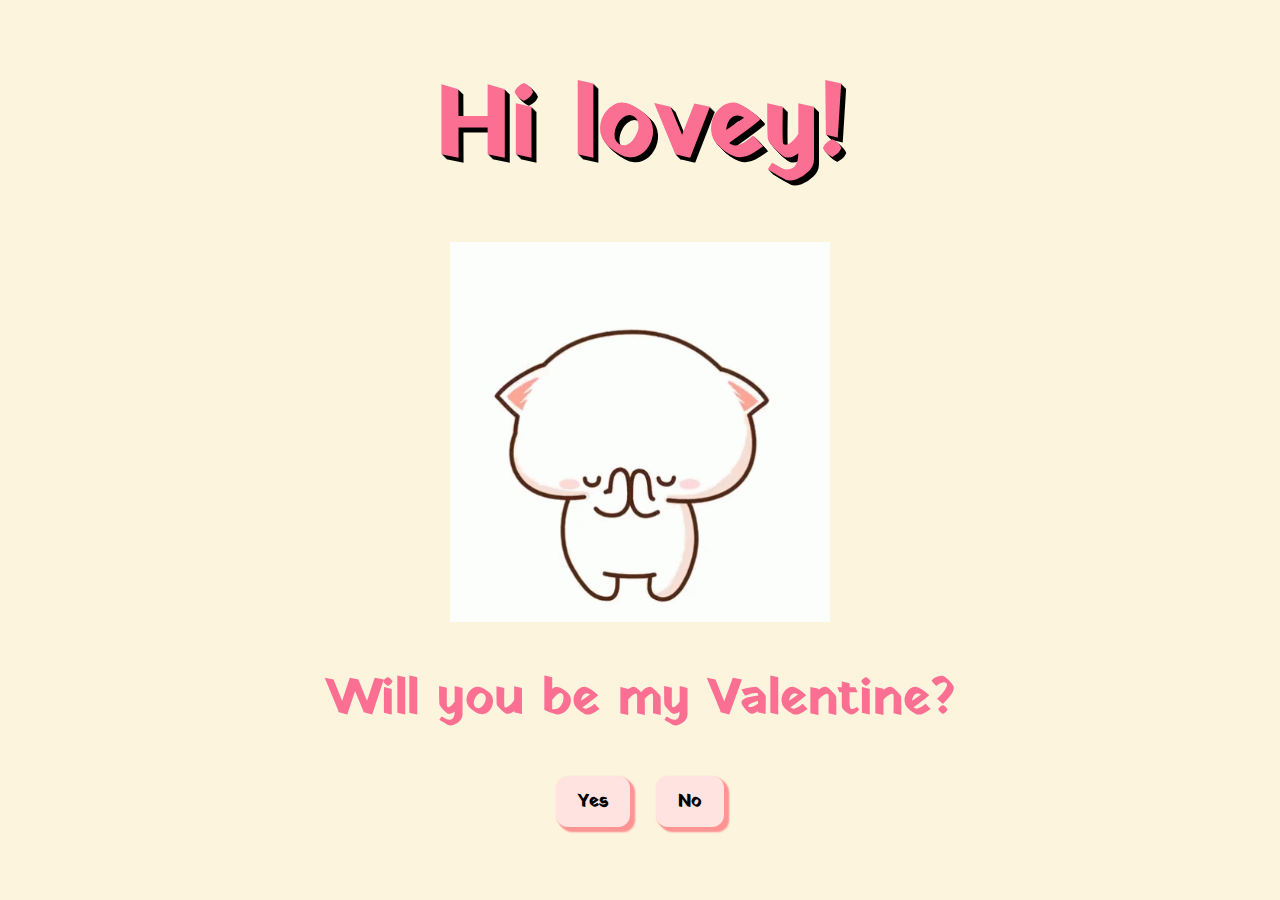
<file: index.html>
<!DOCTYPE html>
<html lang="en">
  <head>
    <meta charset="UTF-8" />
    <meta name="viewport" content="width=device-width, initial-scale=1.0" />
    <title>Valentine's Invitation</title>
    <link rel="stylesheet" href="css/index.css" />
    <link rel="preconnect" href="https://fonts.googleapis.com">
    <link rel="preconnect" href="https://fonts.gstatic.com" crossorigin>
    <link href="https://fonts.googleapis.com/css2?family=Yatra+One&display=swap" rel="stylesheet">
  </head>
  <body>
    <div class="container">

      <div id="intro-text"><b>Hi lovey!</b></div>

      <img src="intro-cat.gif" alt="cat asking question" class="responsive" />
    
      <div id="valentineQuestion"><b>Will you be my Valentine?</b></div>

      <div class="button-container">
        <button class="answerButton" onclick="location.href='message.html'">Yes</button>
        <button class="answerButton" id="noButton">No</button>
      </div>

    </div>
    <script>
    document.getElementById("noButton").addEventListener("click", function () {
      var yesButton = document.querySelector(
        'button[onclick*="message.html"]'
      );
      var currentFontSize = parseInt(
        window.getComputedStyle(yesButton).fontSize
      );
      yesButton.style.fontSize = currentFontSize + 20 + "px";
    });
    </script>
  </body>
</html>
</file>
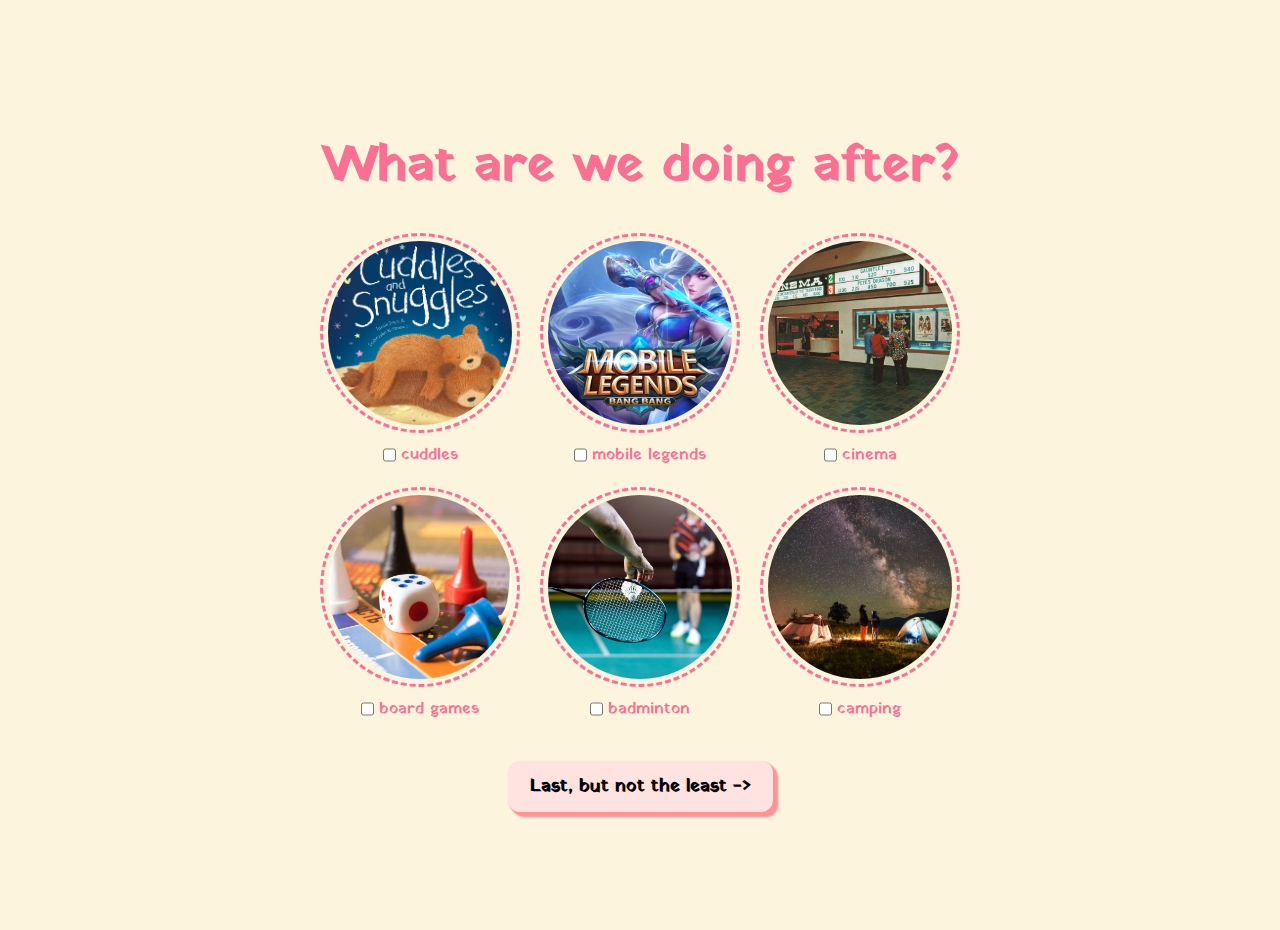
<file: activities.html>
<!DOCTYPE html>
<html lang="en">
  <head>
    <meta charset="UTF-8" />
    <meta name="viewport" content="width=device-width, initial-scale=1.0" />
    <title>Activities</title>
    <link rel="stylesheet" href="css/activities.css" />
    <link rel="preconnect" href="https://fonts.googleapis.com">
    <link rel="preconnect" href="https://fonts.gstatic.com" crossorigin>
    <link href="https://fonts.googleapis.com/css2?family=Yatra+One&display=swap" rel="stylesheet">
  </head>
  <body>
    <div class="container">
      <div id="activityquestion"><b>What are we doing after?</b></div>
      <div class="activities-selection">
        <div class="activity-item">
          <img src="activities/cuddles.jpg" alt="cuddles" />
          <label>
            <input type="checkbox" name="activities" value="cuddles" class="activity-checkbox" />
            cuddles
          </label>
        </div>
        <div class="activity-item">
          <img src="activities/mobile-legends.jpg" alt="mobile legends" />
          <label>
            <input type="checkbox" name="activities" value="ml" class="activity-checkbox" />
            mobile legends
          </label>
        </div>
        <div class="activity-item">
          <img src="activities/cinema.jpeg" alt="cinema" />
          <label>
            <input type="checkbox" name="activities" value="cinema" class="activity-checkbox" />
            cinema
          </label>
        </div>
        <div class="activity-item">
          <img src="activities/board-games.png" alt="board games" />
          <label>
            <input type="checkbox" name="activities" value="board games" class="activity-checkbox" />
            board games
          </label>
        </div>
        <div class="activity-item">
          <img src="activities/badminton.jpg" alt="badminton" />
          <label>
            <input type="checkbox" name="activities" value="badminton" class="activity-checkbox" />
            badminton
          </label>
        </div>
        <div class="activity-item">
          <img src="activities/camping.jpg" alt="camping.jpeg" />
          <label>
            <input type="checkbox" name="activities" value="camping.jpeg" class="activity-checkbox" />
            camping
          </label>
        </div>
      </div>
      <button class="button" id="proceedButton" disabled>Last, but not the least -></button>
    </div>

    <script>
      // Get all checkboxes and the button
      const checkboxes = document.querySelectorAll('.activity-checkbox');
      const proceedButton = document.getElementById('proceedButton');

      // Function to check if at least one checkbox is checked
      function toggleButtonState() {
        // Check if at least one checkbox is checked
        const isChecked = Array.from(checkboxes).some(checkbox => checkbox.checked);

        // Enable the button if at least one checkbox is checked, otherwise keep it disabled
        proceedButton.disabled = !isChecked;
      }

      // Handle the button click event
      function handleButtonClick(event) {
        // If no checkbox is selected, show an alert
        const isChecked = Array.from(checkboxes).some(checkbox => checkbox.checked);
        if (!isChecked) {
          alert('Please select at least one activity before proceeding!');
          event.preventDefault(); // Prevent form submission
        } else {
          // Proceed to the next page if at least one checkbox is checked
          window.location.href = 'flowers.html';
        }
      }

      // Add event listeners to each checkbox to update button state
      checkboxes.forEach(checkbox => {
        checkbox.addEventListener('change', toggleButtonState);
      });

      // Add event listener to the button to handle click event
      proceedButton.addEventListener('click', handleButtonClick);

      // Function to initialize button state after page reload
      function initializeButtonState() {
        // Initially check if any checkbox is checked
        toggleButtonState();
      }

      // Run the initialization function after the page loads
      window.addEventListener('load', initializeButtonState);
    </script>
  </body>
</html>
</file>
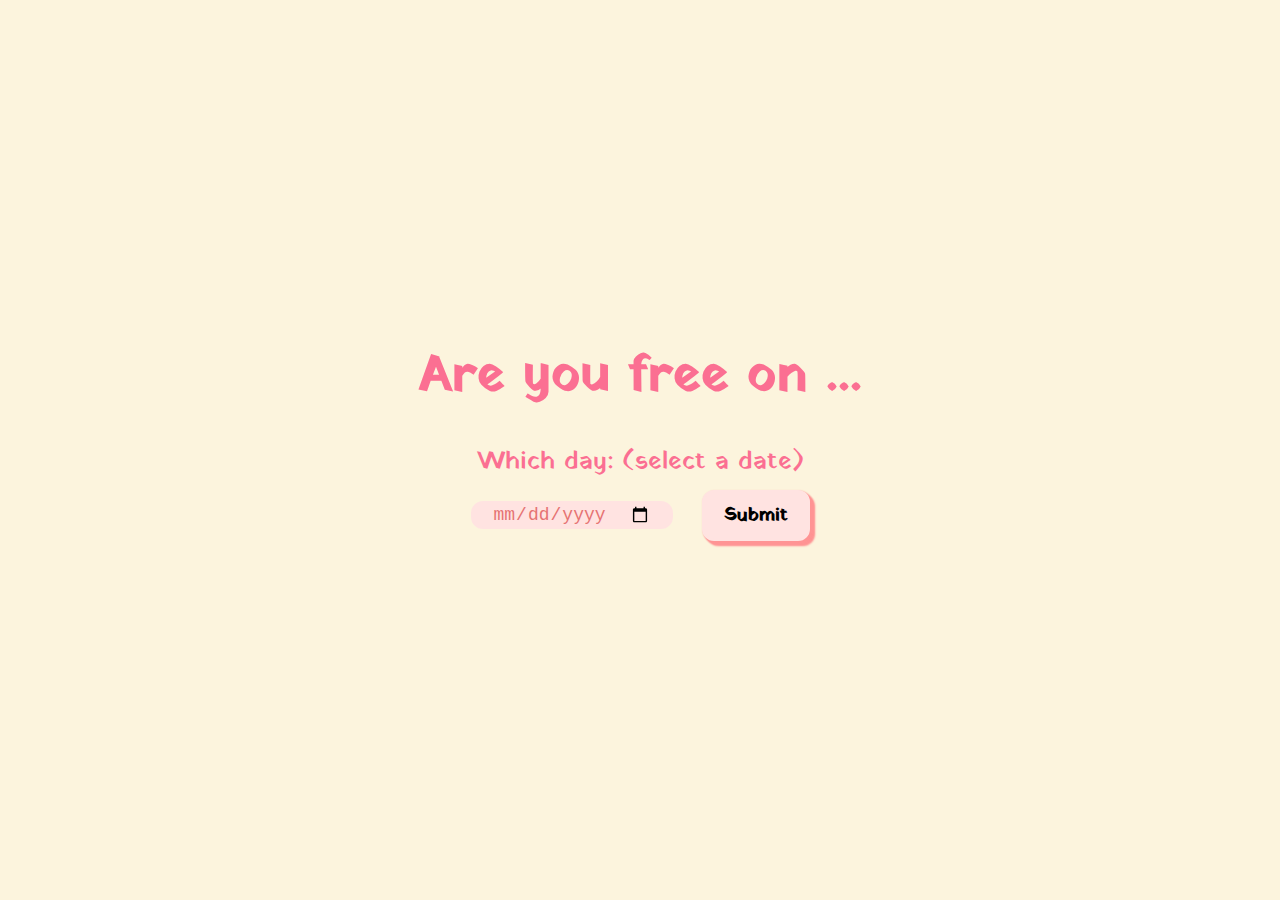
<file: date.html>
<!DOCTYPE html>
<html lang="en">
  <head>
    <meta charset="UTF-8" />
    <meta name="viewport" content="width=device-width, initial-scale=1.0" />
    <link rel="preconnect" href="https://fonts.googleapis.com">
    <link rel="preconnect" href="https://fonts.gstatic.com" crossorigin>
    <link href="https://fonts.googleapis.com/css2?family=Yatra+One&display=swap" rel="stylesheet">
    <title>Availability?</title>
    <link rel="stylesheet" href="css/date.css" />
  </head>
  <body>
    <div class="container">
    <h1 title="choose a date">Are you free on ...</h1>
    <form class="form-group">
      <label>Which day: (select a date)</label>
      <div>
        <input type="date" id="dateInput" />
        <button class="button" type="submit" id="submitButton" formaction="food.html">
          Submit
        </button>
      </div>
    </form>
    </div>
    <script>
      document.getElementById("submitButton").addEventListener("click", function(event) {
        var dateInput = document.getElementById("dateInput").value;
        if (!dateInput) {
          alert("Please select a date before submitting.");
          event.preventDefault(); // Prevent form submission
        }
      });
    </script>
  </body>
</html>
</file>
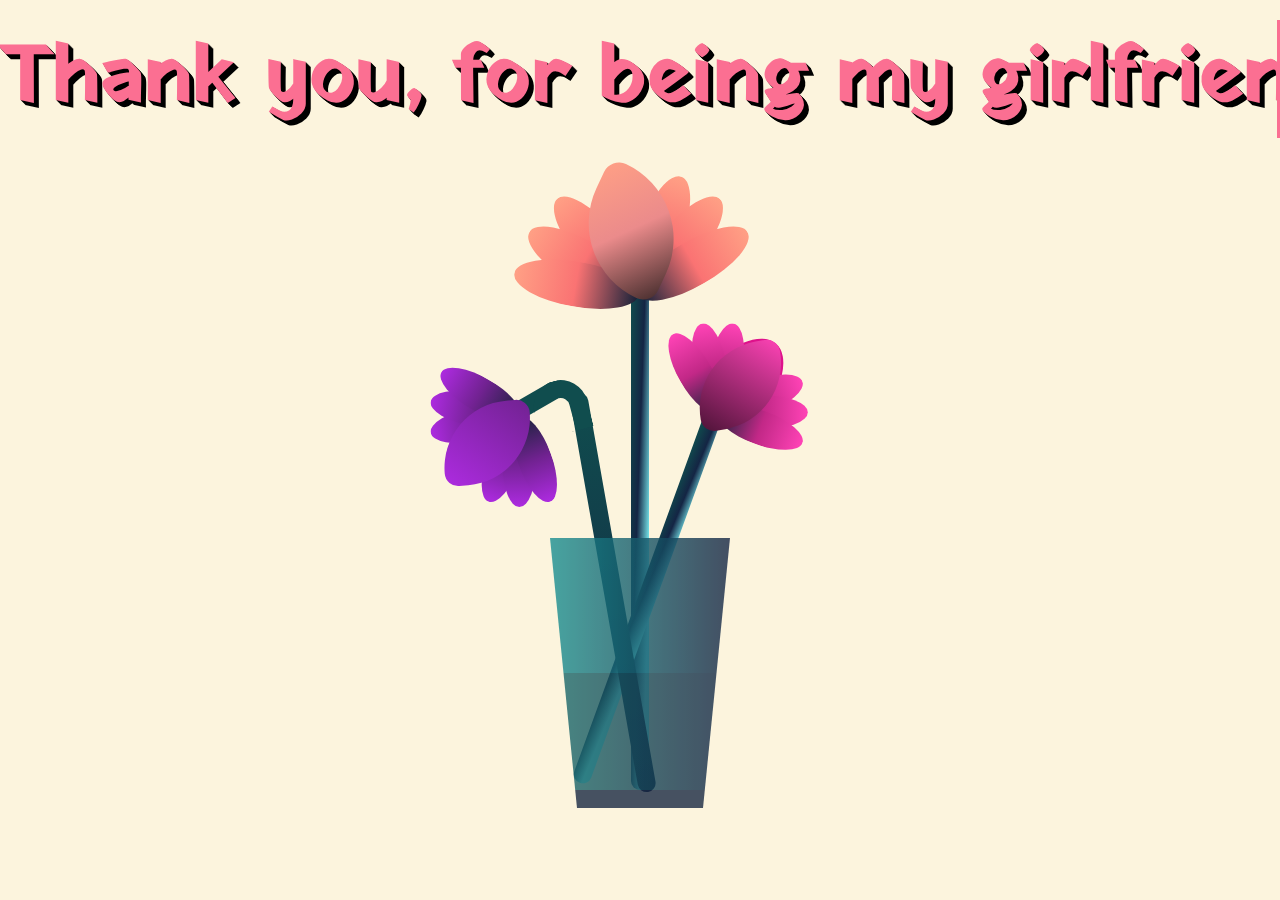
<file: flowers.html>
<!DOCTYPE html>
<html lang="en">
  <head>
    <meta charset="UTF-8" />
    <meta name="viewport" content="width=device-width, initial-scale=1.0" />
    <title>Flowers for you</title>
    <link rel="stylesheet" href="css/flower.css" />
    <link rel="preconnect" href="https://fonts.googleapis.com">
    <link rel="preconnect" href="https://fonts.gstatic.com" crossorigin>
    <link href="https://fonts.googleapis.com/css2?family=Yatra+One&display=swap" rel="stylesheet">
  </head>
  <body>
    <div id="thankyou"><b>Thank you, for being my girlfriend 🤗</b></div>
    <div class="flower">
      <div class="f-wrapper swing">
        <div class="flower__line"></div>
        <div class="f">
          <div class="flower__leaf flower__leaf--1"></div>
          <div class="flower__leaf flower__leaf--2"></div>
          <div class="flower__leaf flower__leaf--3"></div>
          <div class="flower__leaf flower__leaf--4"></div>
          <div class="flower__leaf flower__leaf--5"></div>
          <div class="flower__leaf flower__leaf--6"></div>
          <div class="flower__leaf flower__leaf--7"></div>
          <div class="flower__leaf flower__leaf--8 flower__fall-down--yellow"></div>
        </div>
      </div>

      <div class="f-wrapper f-wrapper--2 swing">
        <div class="flower__line"></div>
        <div class="f">
          <div class="flower__leaf flower__leaf--1"></div>
          <div class="flower__leaf flower__leaf--2"></div>
          <div class="flower__leaf flower__leaf--3"></div>
          <div class="flower__leaf flower__leaf--4"></div>
          <div class="flower__leaf flower__leaf--5"></div>
          <div class="flower__leaf flower__leaf--6"></div>
          <div class="flower__leaf flower__leaf--7"></div>
          <div class="flower__leaf flower__leaf--8 flower__fall-down--pink"></div>
        </div>
      </div>

      <div class="f-wrapper f-wrapper--3 swing">
        <div class="flower__line"></div>
        <div class="f">
          <div class="flower__leaf flower__leaf--1"></div>
          <div class="flower__leaf flower__leaf--2"></div>
          <div class="flower__leaf flower__leaf--3"></div>
          <div class="flower__leaf flower__leaf--4"></div>
          <div class="flower__leaf flower__leaf--5"></div>
          <div class="flower__leaf flower__leaf--6"></div>
          <div class="flower__leaf flower__leaf--7"></div>
          <div class="flower__leaf flower__leaf--8 flower__fall-down--purple"></div>
        </div>
      </div>
      <div class="flower__glass"></div>
    </div>
  </body>
</html>
</file>
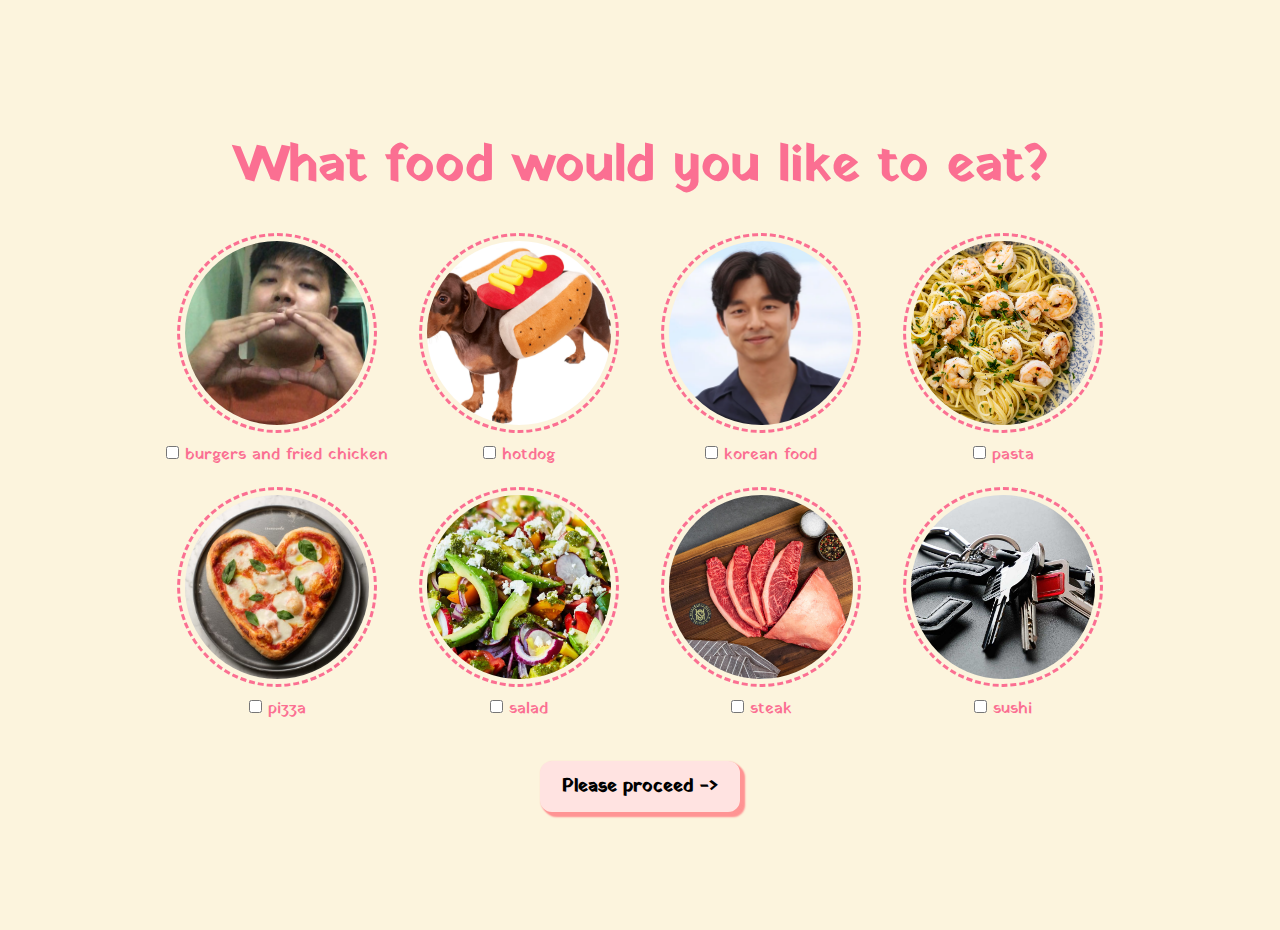
<file: food.html>
<!DOCTYPE html>
<html lang="en">
  <head>
    <meta charset="UTF-8" />
    <meta name="viewport" content="width=device-width, initial-scale=1.0" />
    <title>Choose me!</title>
    <link rel="stylesheet" href="css/food.css" />
    <link rel="preconnect" href="https://fonts.googleapis.com">
    <link rel="preconnect" href="https://fonts.gstatic.com" crossorigin>
    <link href="https://fonts.googleapis.com/css2?family=Yatra+One&display=swap" rel="stylesheet">
  </head>
  <body>
    <div class="container">
      <div id="foodquestion">
        <b>What food would you like to eat?</b>
      </div>

      <div class="food-selection">
        <div class="food-item">
          <img src="food/burgers.jpg" alt="Burgers, fries and fried chicken" />
          <label>
            <input
              type="checkbox"
              name="food"
              value="Burgers, fries and fried chicken"
              class="food-checkbox"
            />
            burgers and fried chicken
          </label>
        </div>
        <div class="food-item">
          <img src="food/hotdog.jpg" alt="dog" />
          <label>
            <input type="checkbox" name="food" value="hotdog" class="food-checkbox" />
            hotdog
          </label>
        </div>
        <div class="food-item">
          <img src="food/korean-food.webp" alt="koreanfood" />
          <label>
            <input type="checkbox" name="food" value="Korean food" class="food-checkbox" />
            korean food
          </label>
        </div>
        <div class="food-item">
          <img src="food/pasta.jpg" alt="pasta" />
          <label>
            <input type="checkbox" name="food" value="pasta" class="food-checkbox" />
            pasta
          </label>
        </div>
        <div class="food-item">
          <img src="food/pizza.jpg" alt="pizza" />
          <label>
            <input type="checkbox" name="food" value="pizza" class="food-checkbox" />
            pizza
          </label>
        </div>
        <div class="food-item">
          <img src="food/salad.jpg" alt="salad" />
          <label>
            <input type="checkbox" name="food" value="salad" class="food-checkbox" />
            salad
          </label>
        </div>
        <div class="food-item">
          <img src="food/steak.jpg" alt="steak" />
          <label>
            <input type="checkbox" name="food" value="steak" class="food-checkbox" />
            steak
          </label>
        </div>
        <div class="food-item">
          <img src="food/sushi.jpeg" alt="sushi" />
          <label>
            <input type="checkbox" name="food" value="sushi" class="food-checkbox" />
            sushi
          </label>
        </div>
      </div>

      <!-- Button disabled by default -->
      <button class="button" id="proceedButton" disabled>
        Please proceed ->
      </button>
    </div>

    <script>
      // Get all checkboxes and the button
      const checkboxes = document.querySelectorAll('.food-checkbox');
      const proceedButton = document.getElementById('proceedButton');

      // Function to check if at least one checkbox is checked
      function toggleButtonState() {
        // Check if at least one checkbox is checked
        const isChecked = Array.from(checkboxes).some(checkbox => checkbox.checked);

        // Enable the button if at least one checkbox is checked, otherwise keep it disabled
        proceedButton.disabled = !isChecked;
      }

      // Handle the button click event
      function handleButtonClick(event) {
        // If no checkbox is selected, show an alert
        const isChecked = Array.from(checkboxes).some(checkbox => checkbox.checked);
        if (!isChecked) {
          alert('Please select at least one food item before proceeding!');
          event.preventDefault(); // Prevent form submission
        } else {
          // Proceed to the next page if at least one checkbox is checked
          window.location.href = 'activities.html';
        }
      }

      // Add event listeners to each checkbox to update button state
      checkboxes.forEach(checkbox => {
        checkbox.addEventListener('change', toggleButtonState);
      });

      // Add event listener to the button to handle click event
      proceedButton.addEventListener('click', handleButtonClick);

      // Function to initialize button state after page reload
      function initializeButtonState() {
        // Initially check if any checkbox is checked
        toggleButtonState();
      }

      // Run the initialization function after the page loads
      window.addEventListener('load', initializeButtonState);
    </script>
  </body>
</html>
</file>
<file: css/index.css>
:root {
  --bg-color: #fcf4dd;
  --text-color: #fb6f92;
  --font-family-main: "Yatra One", serif;
}

* {
  margin: 0;
  box-sizing: border-box;
  padding: 0;
}

body {
  text-align: center;
  font-family: var(--font-family-main);
  background: var(--bg-color);
  color: var(--text-color);
}

img {
  height: 400px;
  width: auto;
  padding: 10px;
}

.container {
  display: flex;
  flex-direction: column;
  align-items: center;
  justify-content: center;
  gap: 30px;
  min-height: 100vh;
}

#intro-text {
  font-size: 100px;
  text-shadow: 
    1px 1px 0px #000, 
    2px 2px 0px #000, 
    3px 3px 0px #000, 
    4px 4px 0px #000, 
    5px 5px 0px #000; /* Adjust the values as needed */
}

#valentineQuestion {
  font-size: 50px;
}

.answerButton {
  padding: 10px 20px;
  font-size: 18px;
  cursor: pointer;
  margin: 10px;
  font-family: var(--font-family-main);
  font-weight: bold;
  margin-bottom: 20px;
  background-color: #ffe3e1;
  color: black;
  border-radius: 12px;
  border: 2px solid #ffe3e1;
  box-shadow: 1px 1px 2px #ff9494, 2px 2px 2px #ff9494, 3px 3px 2px #ff9494, 4px 4px 2px #ff9494, 5px 5px 2px #ff9494;
  transition: 0.3s;
}

.answerButton:hover {
  background-color: #ff9494;
  color: white;
  border: 2px solid #ff9494;
  box-shadow: 1px 1px 2px #000000, 2px 2px 2px #000000, 3px 3px 2px #000000, 4px 4px 2px #000000, 5px 5px 2px #000000;
}

/* Media queries for responsiveness */
@media (min-width: 481px) and (max-width: 1024px) {
  #intro-text {
    font-size: 70px;
  }

  #valentineQuestion {
    font-size: 40px;
  }

  .container {
    gap: 25px;
  }

  img {
    height: 300px;
  }

  .answerButton {
    padding: 8px 16px;
    font-size: 16px;
  }
}

@media (max-width: 768px) {
  #intro-text {
    font-size: 50px;
  }

  #valentineQuestion {
    font-size: 30px;
  }

  .container {
    gap: 20px;
  }

  img {
    height: 200px;
  }

  .answerButton {
    padding: 8px 16px;
    font-size: 16px;
  }
}

@media (max-width: 480px) {
  #intro-text {
    font-size: 30px;
  }

  #valentineQuestion {
    font-size: 20px;
  }

  .container {
    gap: 10px;
  }

  img {
    height: 150px;
  }

  .answerButton {
    padding: 6px 12px;
    font-size: 14px;
  }
}
</file>
<file: css/activities.css>
:root {
  --bg-color: #fcf4dd;
  --text-color: #fb6f92;
  --font-family-main: "Yatra One", serif;
}

* {
  margin: 0;
  box-sizing: border-box;
  padding: 0;
}

body {
  text-align: center;
  margin-top: 30px;
  font-family: var(--font-family-main);
  background-color: var(--bg-color);
  color: var(--text-color);
}

.container {
  display: flex;
  flex-direction: column;
  align-items: center;
  justify-content: center;
  gap: 30px;
  min-height: 100vh;
}

.activities-selection {
  display: grid;
  grid-template-columns: repeat(3, 1fr);
  grid-template-rows: repeat(2, 1fr);
  gap: 20px;
}

#activityquestion {
  font-size: 50px;
}

.activity-item {
  display: flex;
  color: var(--text-color);
  flex-direction: column;
  align-items: center;
  justify-content: center;
  gap: 10px;
}

.activity-item img {
  height: 200px;
  width: 200px;
  border-radius: 50%;
  border: 3px dashed var(--text-color);
  object-fit: cover;
  padding: 5px;
}

.activity-item label {
  display: flex;
  gap: 5px;
}

.button {
  padding: 10px 20px;
  font-size: 18px;
  cursor: pointer;
  margin: 10px;
  font-family: var(--font-family-main);
  font-weight: bold;
  margin-bottom: 20px;
  background-color: #ffe3e1;
  color: black;
  border-radius: 12px;
  border: 2px solid #ffe3e1;
  box-shadow: 1px 1px 2px #ff9494, 2px 2px 2px #ff9494, 3px 3px 2px #ff9494, 4px 4px 2px #ff9494, 5px 5px 2px #ff9494;
  transition: 0.3s;
}

.button:hover {
  background-color: #ff9494;
  color: white;
  border: 2px solid #ff9494;
  box-shadow: 1px 1px 2px #000000, 2px 2px 2px #000000, 3px 3px 2px #000000, 4px 4px 2px #000000, 5px 5px 2px #000000;
}

/* Media queries for responsiveness */
@media (max-width: 768px) {
  #activityquestion {
    font-size: 30px;
  }

  .activities-selection {
    grid-template-columns: repeat(2, 1fr);
    grid-template-rows: repeat(4, 1fr);
    gap: 15px;
  }

  .activity-item img {
    height: 150px;
    width: 150px;
  }

  .button {
    padding: 8px 16px;
    font-size: 16px;
  }
}

@media (max-width: 480px) {
  #activityquestion {
    font-size: 30px;
  }

  .activities-selection {
    grid-template-columns: repeat(2, 1fr);
    grid-template-rows: repeat(3, 1fr);
    gap: 15px;
  }

  .activity-item img {
    height: 100px;
    width: 100px;
  }

  .button {
    padding: 6px 12px;
    font-size: 14px;
  }
}
</file>
<file: css/date.css>
:root {
  --bg-color: #fcf4dd;
  --text-color: #fb6f92;
  --font-family-main: "Yatra One", serif;
}

* {
  margin: 0;
  box-sizing: border-box;
  padding: 0;
}

body {
  text-align: center;
  font-family: var(--font-family-main);
  background-color: var(--bg-color);
  color: var(--text-color);
  display: flex;
  flex-direction: column;
}

h1 {
  font-size: 50px;
}
.container {
  display: flex;
  flex-direction: column;
  align-items: center;
  justify-content: center;
  gap: 30px;
  min-height: 100vh;
}

form .header {
  width: 100%;
  display: flex;
  font-size: 20px;
  margin-bottom: 20px;
  color: var(--text-color);
}

.form-group {
  display: flex;
  flex-direction: column;
  justify-content: center;
  font-size: 25px;
}

.button {
  padding: 10px 20px;
  font-size: 18px;
  cursor: pointer;
  margin: 10px;
  font-family: var(--font-family-main);
  font-weight: bold;
  margin-bottom: 20px;
  background-color: #ffe3e1;
  color: black;
  border-radius: 12px;
  border: 2px solid #ffe3e1;
  box-shadow: 1px 1px 2px #ff9494, 2px 2px 2px #ff9494, 3px 3px 2px #ff9494, 4px 4px 2px #ff9494, 5px 5px 2px #ff9494;
  transition: 0.3s;
}

.button:hover {
  background-color: #ff9494;
  color: white;
  border: 2px solid #ff9494;
  box-shadow: 1px 1px 2px #000000, 2px 2px 2px #000000, 3px 3px 2px #000000, 4px 4px 2px #000000, 5px 5px 2px #000000;
}

input[type="date"] {
  padding: 1px 20px;
  font-size: 18px;
  cursor: pointer;
  margin: 10px;
  font-family: "courier";
  margin-bottom: 10px;
  background-color: #ffe3e1;
  color: #e67373;
  border-radius: 12px;
  border: 2px solid #ffe3e1;
}

/* Media queries for responsiveness */
@media (max-width: 768px) {
  h1 {
    font-size: 30px;
  }

  label {
    font-size: 18px;
  }

  input[type="date"] {
    padding: 8px;
    font-size: 16px;
  }

  .button {
    padding: 8px 16px;
    font-size: 16px;
  }
}

@media (max-width: 480px) {
  h1 {
    font-size: 30px;
  }

  label {
    font-size: 16px;
  }

  input[type="date"] {
    padding: 6px;
    font-size: 14px;
  }

  .button {
    padding: 6px 12px;
    font-size: 14px;
  }
}
</file>
<file: css/flower.css>
*,
*::after,
*::before {
    padding: 0;
    margin: 0;
    box-sizing: border-box;
}

:root {
    --color-bg: linear-gradient(to top, #010329, #000005);
    --color-glass: linear-gradient(to left, #142544, #1a9092);
    --color-water: linear-gradient(to left, #142544, #1b6d6e);
    --bg-color: #fcf4dd;
    --text-color: #fb6f92;
    --font-family-main: "Yatra One", serif;
}

body {
    background-color: var(--bg-color);
    min-height: 100vh;
    display: flex;
    flex-direction: column;
    align-items: center;
    justify-content: flex-start;
    overflow: hidden;
    color: var(--text-color);
    font-family: var(--font-family-main);
}

#thankyou {
    width: 100%;
    text-align: center;
    margin-top: 20px;
    z-index: 1000;
    position: relative;
    margin-bottom: 400px;
    font-size: 80px;
    text-shadow: 
      1px 1px 0px #000, 
      2px 2px 0px #000, 
      3px 3px 0px #000, 
      4px 4px 0px #000, 
      5px 5px 0px #000;
    display: inline-block;
    overflow: hidden;
    white-space: nowrap;
    border-right: 3px solid;
    animation: typewriter 7s steps(40, end) infinite, blink 0.75s step-end infinite;
}

.flower {
    position: relative;
}

.flower__glass {
    width: 20vmin;
    height: 30vmin;
    background-image: var(--color-glass);
    clip-path: polygon(0 0, 100% 0, 85% 100%, 15% 100%);
    opacity: .8;
    position: relative;
}

.flower__glass::after {
    content: '';
    position: absolute;
    bottom: 0;
    left: 0;
    background-color: #182843;
    width: 100%;
    height: 2vmin;
}

.flower__glass::before {
    content: '';
    position: absolute;
    bottom: 0;
    left: 0;
    background-image: var(--color-water);
    width: 100%;
    height: 15vmin;
}

.f-wrapper {
    position: absolute;
    left: 45%;
    bottom: 2vmin;
}

.f-wrapper--2 {
    left: 50%;
    bottom: 5%;
    transform-origin: 10% left;
    transform: rotate(20deg);
}

.f-wrapper--3 {
    left: 30%;
    bottom: 5%;
    transform-origin: 10% left;
    transform: rotate(-10deg);
}

.f-wrapper--3 .flower__line {
    height: 45vmin;
    position: relative;
}

.f-wrapper--3 .flower__line::after {
    content: '';
    position: absolute;
    left: 0;
    top: 0;
    width: 6vmin;
    height: 6vmin;
    transform: translate(-69%, -30%) rotate(-5deg);
    border-radius: 10vmin 10vmin 0 0;
    border: 2vmin solid #104d4e;
    border-bottom: transparent;
    border-left: transparent;
}

.f-wrapper--3 .flower__line::before {
    content: '';
    position: absolute;
    left: -40%;
    top: -1%;
    width: 6vmin;
    height: 2vmin;
    transform-origin: right;
    transform: translate(-100%, -80%) rotate(-20deg);
    background-color: #104d4e;
    border-radius: 2vmin;
}

.f-wrapper--3 .flower__line {
    background-image: linear-gradient(to top, #142544, #104d4e);
}

.f-wrapper--2 .flower__line {
    height: 45vmin;
}

.f-wrapper--2 .f {
    transform: translateX(-50%) rotate(20deg);
}

.f-wrapper--3 .f {
    transform: translate(-350%, -50%) rotate(-120deg);
}

.f-wrapper--2 .flower__leaf:not(:first-child) {
    width: 3.8vmin;
    height: 10vmin;
    background-image: linear-gradient(to bottom, #ff43b6, #c22887, #1a233a 99%);
}

.f-wrapper--3 .flower__leaf:not(:first-child) {
    width: 3.8vmin;
    height: 10vmin;
    background-image: linear-gradient(to bottom, #ad2be0, #712291, #1a233a 99%);
}

.f-wrapper--3 .flower__leaf--1 {
    width: 8vmin;
    height: 10vmin;
    bottom: 2vmin;
    background-color: #ad2be0;
}

.f-wrapper--2 .flower__leaf--1 {
    width: 8vmin;
    height: 10vmin;
    bottom: 2vmin;
    background-color: #de118b;
}

.f-wrapper--2 .f .flower__leaf--8 {
    width: 10vmin;
    height: 9vmin;
    bottom: 3vmin;
    left: -30%;
    transform: rotate(-50deg);
    background-image: linear-gradient(to left bottom, #ff43b6, #4d1337);
}

.f-wrapper--3 .f .flower__leaf--8 {
    width: 10vmin;
    height: 9vmin;
    left: -10% !important;
    background-image: linear-gradient(to left bottom, #ad2be0, #712291);
}

.flower__line {
    width: 2vmin;
    height: 56vmin;
    background-image: linear-gradient(to left top, #82fdff 20%, #142544, #104d4e);
    border-radius: 4vmin;
}

.f {
    position: absolute;
    top: 1vmin;
    left: 50%;
    transform: translateX(-50%) rotate(-10deg);
    width: 2vmin;
    height: 2vmin;
}

.flower__leaf {
    position: absolute;
    left: 50%;
    bottom: 2vmin;
    transform: translateX(-50%);
    width: 5vmin;
    height: 14vmin;
    background-image: linear-gradient(to bottom, #ffa085, #fa7373, #1a233a 99%);
    clip-path: ellipse(50% 50% at 50% 50%);
    transform-origin: center bottom;
    animation: open-flower 2s 1s backwards;
}

.flower__leaf--1 {
    width: 10vmin;
    height: 12vmin;
    bottom: 3vmin;
    border-radius: 50% 50% 50% 50% / 80% 80% 20% 20%;
    background-color: #e24f5f;
    background-image: none;
    animation: open-flowe--middle 1.4s 1s backwards;
}

.flower__leaf--2 {
    transform: translateX(-50%) rotate(-30deg);
}

.flower__leaf--3 {
    transform: translateX(-50%) rotate(-50deg);
}

.flower__leaf--4 {
    transform: translateX(-50%) rotate(-70deg);
}

.flower__leaf--5 {
    transform: translateX(-50%) rotate(30deg);
}

.flower__leaf--6 {
    transform: translateX(-50%) rotate(50deg);
}

.flower__leaf--7 {
    transform: translateX(-50%) rotate(70deg);
}

.flower__leaf--8 {
    width: 13vmin;
    height: 11vmin;
    bottom: 6vmin;
    left: -30%;
    border-radius: none;
    clip-path: none;
    border-radius: 10vmin 2vmin 10vmin 2vmin;
    transform: rotate(-55deg);
    background-image: linear-gradient(to left bottom, #ffa085, #eb8b8b, #492f2f 98%);
}

.flower__fall-down--yellow {
    animation: flower-fall-down-yellow 8s 1.2s linear forwards;
}

.flower__fall-down--pink {
    animation: flower-fall-down-pink 5s 1.2s linear forwards;
}

.flower__fall-down--purple {
    bottom: 4vmin;
    animation: flower-fall-down-purple 6s 1.2s linear forwards, flower-falling 6s 7.2s linear infinite;
}

@keyframes open-flower {
    0% {
        transform: translateX(-50%) rotate(0);
    }
}

@keyframes open-flowe--middle {
    0% {
        opacity: 0;
        transform: translateX(-50%) scale(0);
    }
}

@keyframes flower-fall-down-pink {
    0% {
        transform: rotate(-55deg);
    }

    50% {
        transform: rotateX(-100deg);
    }

    100% {
        transform: translate(2vmin, 28vmin);
    }
}

@keyframes flower-fall-down-yellow {
    0% {
        transform: rotate(-55deg);
    }

    50% {
        bottom: 3vmin;
        transform: rotateX(-100deg);
    }

    100% {
        transform: translate(2vmin, 70vmin) rotate(150deg);
    }
}

@keyframes flower-fall-down-purple {
    0% {
        transform: rotate(-50deg);
    }

    25% {
        bottom: 1vmin;
        transform: rotateX(-100deg);
        perspective: 0px;
    }

    50% {
        perspective: 0px;
        transform: translate(-30vmin, 2vmin) rotate(90deg);
    }

    75% {
        perspective: 0px;
        transform: translate(-34vmin, -2vmin);
    }

    100% {
        transform-origin: center;
        transform: translate(-34vmin, -2vmin) rotateY(-80deg) rotateX(35deg);
    }
}

@keyframes flower-falling {
    0%, 100% {
        transform-origin: center;
        transform: translate(-34vmin, -2vmin) rotateY(-80deg) rotateX(35deg);
    }

    25% {
        transform-origin: center;
        transform: translate(-34.4vmin, -2vmin) rotateY(-84deg) rotateX(35deg);
    }

    50% {
        transform-origin: center;
        transform: translate(-32vmin, -4.2vmin) rotateY(-80deg) rotateX(35deg);
    }

    75% {
        transform-origin: center;
        transform: translate(-36vmin, 1.1vmin) rotateY(-80deg) rotateX(35deg);
    }
}

@keyframes typewriter {
    0% { width: 0; }
    80% { width: 80%; }
    90% { width: 90%; }
    100% { width: 0; }
}

@keyframes blink {
    50% { border-color: transparent; }
}

/* Media queries for responsiveness */
@media (max-width: 768px) {
    #thankyou {
        font-size: 50px;
        white-space: normal;
        animation: typewriter 5s steps(30, end) infinite, blink 0.75s step-end infinite;
    }
}

@media (max-width: 480px) {
    #thankyou {
        font-size: 30px;
        white-space: normal;
        animation: none;
        border: none;
        margin-top: 100px;
        margin-bottom: 300px;   
    }
}
</file>
<file: css/food.css>
:root {
  --bg-color: #fcf4dd;
  --text-color: #fb6f92;
  --font-family-main: "Yatra One", serif;
}

* {
  margin: 0;
  box-sizing: border-box;
  padding: 0;
}

body {
  text-align: center;
  margin-top: 30px;
  font-family: var(--font-family-main);
  background-color: var(--bg-color);
  color: var(--text-color);
}

.container {
  display: flex;
  flex-direction: column;
  align-items: center;
  justify-content: center;
  gap: 30px;
  min-height: 100vh;
}

.food-selection {
  display: grid;
  grid-template-columns: repeat(4, 1fr);
  grid-template-rows: repeat(2, 1fr);
  gap: 20px;
}

#foodquestion {
  font-size: 50px;
}

.food-item {
  display: flex;
  color: var(--text-color);
  flex-direction: column;
  align-items: center;
  justify-content: center;
  gap: 10px;
}

.food-item img {
  height: 200px;
  width: 200px;
  border-radius: 50%;
  border: 3px dashed var(--text-color);
  object-fit: cover;
  padding: 5px;
}

.food-item label {
  display: block;
}

.button {
  padding: 10px 20px;
  font-size: 18px;
  cursor: pointer;
  margin: 10px;
  font-family: var(--font-family-main);
  font-weight: bold;
  margin-bottom: 20px;
  background-color: #ffe3e1;
  color: black;
  border-radius: 12px;
  border: 2px solid #ffe3e1;
  box-shadow: 1px 1px 2px #ff9494, 2px 2px 2px #ff9494, 3px 3px 2px #ff9494, 4px 4px 2px #ff9494, 5px 5px 2px #ff9494;
  transition: 0.3s;
}

.button:hover {
  background-color: #ff9494;
  color: white;
  border: 2px solid #ff9494;
  box-shadow: 1px 1px 2px #000000, 2px 2px 2px #000000, 3px 3px 2px #000000, 4px 4px 2px #000000, 5px 5px 2px #000000;
}

/* Media queries for responsiveness */
@media (max-width: 768px) {
  #foodquestion {
    font-size: 30px;
  }

  .food-selection {
    grid-template-columns: repeat(2, 1fr);
    grid-template-rows: repeat(4, 1fr);
    gap: 15px;
  }

  .food-item img {
    height: 150px;
    width: 150px;
  }

  .button {
    padding: 8px 16px;
    font-size: 16px;
  }
}

@media (max-width: 480px) {
  #foodquestion {
    font-size: 30px;
  }

  .food-selection {
    grid-template-columns: repeat(2, 1fr);
    grid-template-rows: repeat(4, 1fr);
    gap: 0px;
  }

  .food-item img {
    height: 100px;
    width: 100px;
  }

  .button {
    padding: 6px 12px;
    font-size: 14px;
  }
}
</file>
